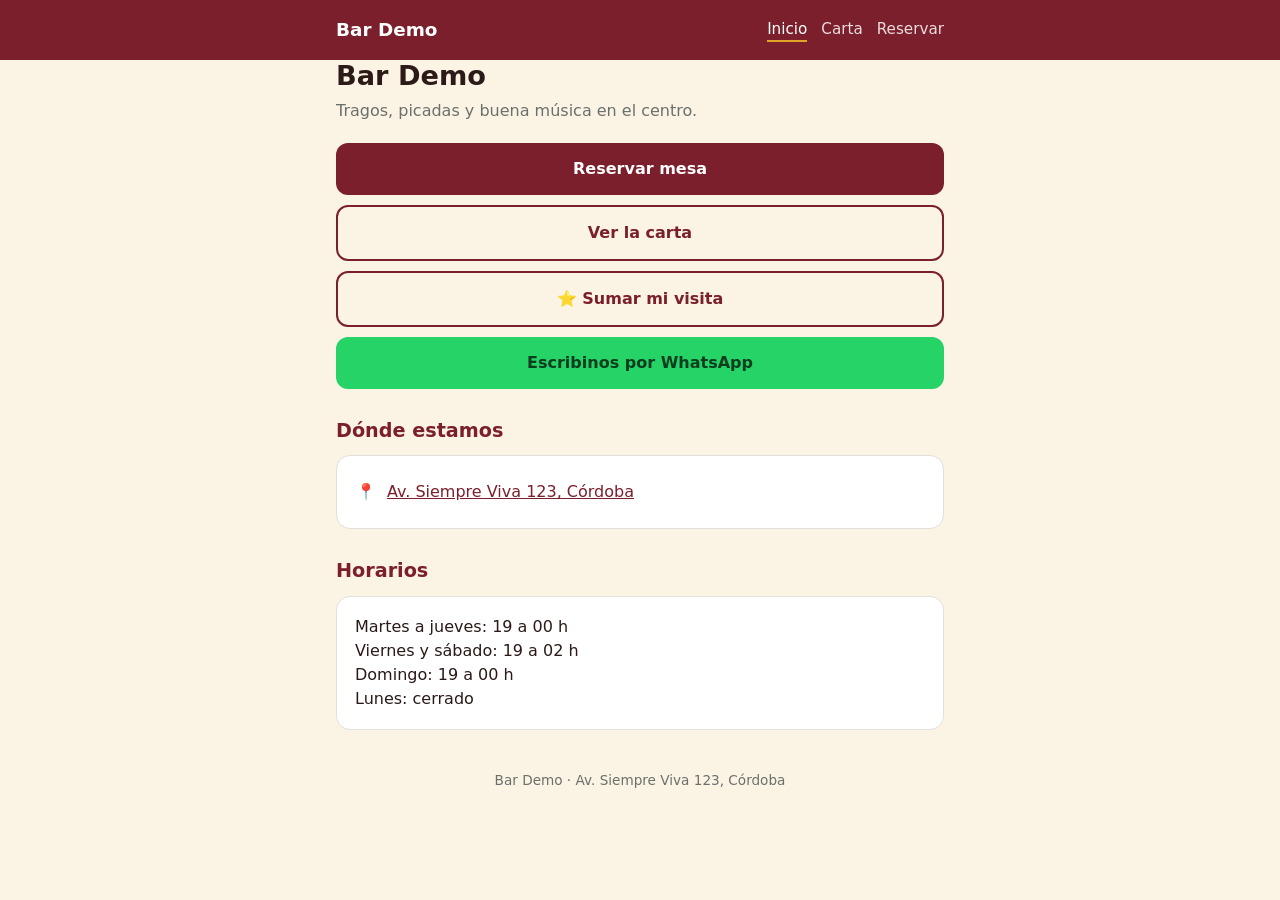
<file: index.html>
<!doctype html>
<html lang="es">
<head>
  <meta charset="utf-8">
  <meta name="viewport" content="width=device-width, initial-scale=1">
  <title>Inicio</title>
  <link rel="stylesheet" href="css/estilos.css">
  <script src="config.js"></script>
</head>
<body data-pagina="inicio">
  <main class="contenedor">
    <h1 id="nombre"></h1>
    <p class="bajada" id="bajada"></p>

    <a class="boton" href="reserva.html">Reservar mesa</a>
    <a class="boton secundario" href="carta.html">Ver la carta</a>
    <a class="boton secundario" href="visita.html">⭐ Sumar mi visita</a>
    <a class="boton whatsapp" id="btn-whatsapp" target="_blank" rel="noopener">Escribinos por WhatsApp</a>

    <h2>Dónde estamos</h2>
    <div class="tarjeta">
      <div class="dato"><span>📍</span><a id="direccion" target="_blank" rel="noopener"></a></div>
    </div>

    <h2>Horarios</h2>
    <div class="tarjeta">
      <ul class="horario" id="horario"></ul>
    </div>
  </main>

  <script src="js/app.js"></script>
  <script>
    var C = window.CONFIG;
    document.getElementById("nombre").textContent = C.nombre;
    document.getElementById("bajada").textContent = C.bajada;
    document.getElementById("btn-whatsapp").href = APP.linkWhatsapp();
    var dir = document.getElementById("direccion");
    dir.textContent = C.direccion;
    dir.href = C.linkMapa;
    document.getElementById("horario").innerHTML = C.horarioTexto.map(function (h) {
      return "<li>" + APP.esc(h) + "</li>";
    }).join("");
  </script>
</body>
</html>
</file>
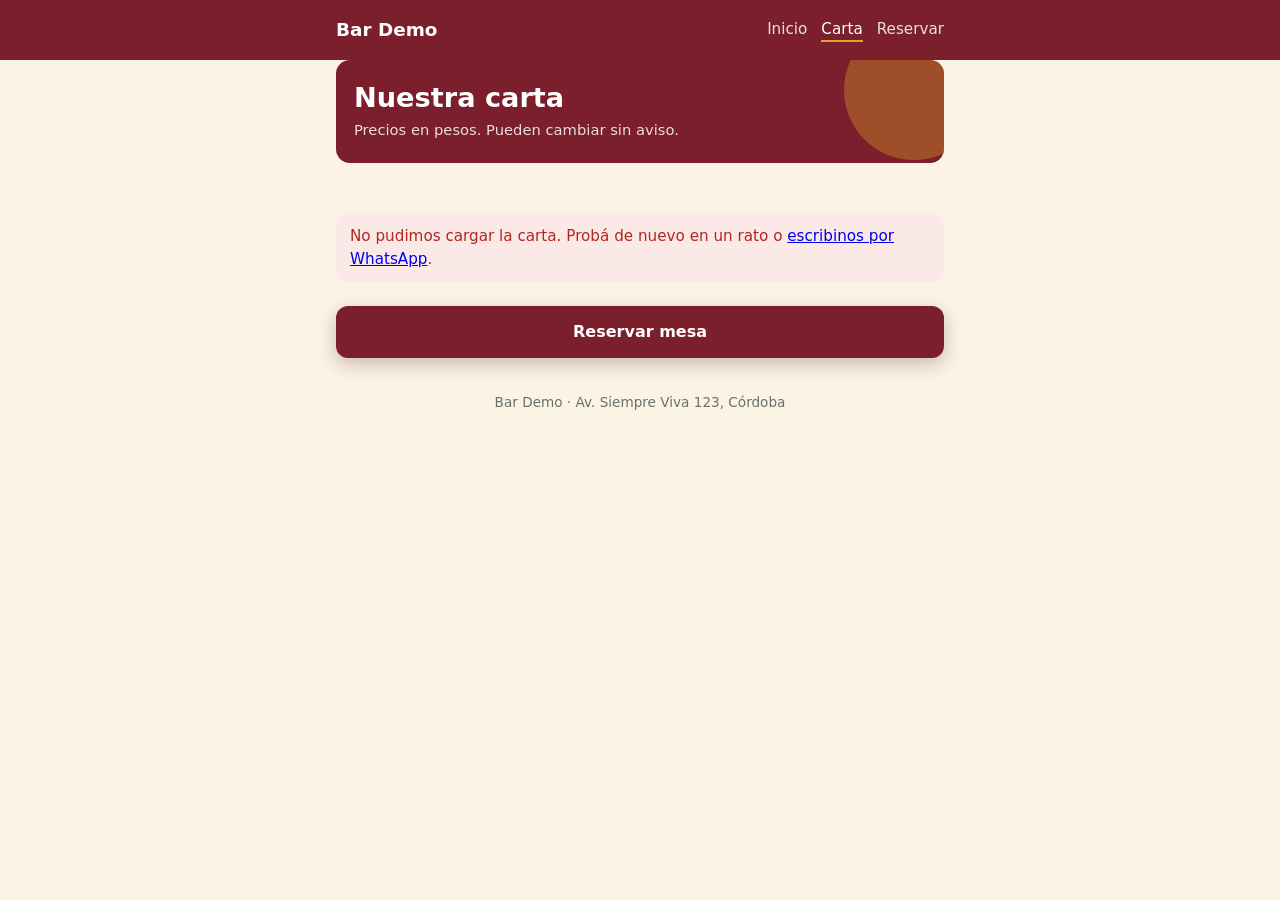
<file: carta.html>
<!doctype html>
<html lang="es">
<head>
  <meta charset="utf-8">
  <meta name="viewport" content="width=device-width, initial-scale=1">
  <title>Carta</title>
  <link rel="stylesheet" href="css/estilos.css">
  <script src="config.js"></script>
</head>
<body data-pagina="carta">
  <main class="contenedor">
    <div class="carta-portada">
      <h1>Nuestra carta</h1>
      <p>Precios en pesos. Pueden cambiar sin aviso.</p>
    </div>
    <nav id="chips" class="chips" aria-label="Categorías"></nav>
    <div id="estado" class="aviso info">Cargando la carta…</div>
    <div id="carta"></div>
    <a class="boton carta-reservar" href="reserva.html">Reservar mesa</a>
  </main>

  <script src="js/app.js"></script>
  <script src="js/fotos-genericas.js"></script>
  <script src="js/carta-demo.js"></script>
  <script>
    var estado = document.getElementById("estado");

    function precio(p) {
      var n = Number(String(p).replace(/[^\d.,]/g, "").replace(/\./g, "").replace(",", "."));
      return isNaN(n) || n === 0 ? APP.esc(p) : "$ " + n.toLocaleString("es-AR");
    }

    // Si la foto de Drive no carga, prueba la genérica; si tampoco, la de por defecto.
    function fotoFallo(img) {
      var siguiente = img.getAttribute("data-generica");
      img.removeAttribute("data-generica");
      if (siguiente && img.src !== siguiente) { img.src = siguiente; return; }
      if (img.src !== FOTO_POR_DEFECTO) { img.src = FOTO_POR_DEFECTO; return; }
      img.onerror = null; img.style.visibility = "hidden";
    }

    function tarjeta(it) {
      var agotado = String(it.disponible).toLowerCase() === "no";
      var generica = fotoGenerica(it.nombre, it.categoria);
      var foto = it.foto || generica;
      var tienePrecio = String(it.precio).trim() !== "";
      return '<article class="plato' + (agotado ? " agotado" : "") + '">' +
        '<div class="plato-foto"><img loading="lazy" alt="' + APP.esc(it.nombre) + '" src="' + APP.esc(foto) + '"' +
          (it.foto ? ' data-generica="' + APP.esc(generica) + '"' : "") + ' onerror="fotoFallo(this)">' +
          (agotado ? '<span class="sello">Sin stock</span>' : "") +
          (tienePrecio ? '<span class="plato-precio">' + precio(it.precio) + "</span>" : "") +
        "</div>" +
        '<div class="plato-texto"><h3>' + APP.esc(it.nombre) + "</h3>" +
          (it.descripcion ? "<p>" + APP.esc(it.descripcion) + "</p>" : "") +
        "</div></article>";
    }

    function mostrar(items) {
      var grupos = {}, orden = [];
      items.forEach(function (it) {
        if (!it.nombre) return;
        var cat = it.categoria || "Otros";
        if (!grupos[cat]) { grupos[cat] = []; orden.push(cat); }
        grupos[cat].push(it);
      });
      document.getElementById("chips").innerHTML = orden.map(function (cat, i) {
        return '<a class="chip' + (i === 0 ? " activo" : "") + '" href="#cat-' + i + '">' + APP.esc(cat) + "</a>";
      }).join("");
      document.getElementById("carta").innerHTML = orden.map(function (cat, i) {
        return '<section class="categoria" id="cat-' + i + '"><div class="cat-titulo"><h2>' + APP.esc(cat) + "</h2></div>" +
          '<div class="platos">' + grupos[cat].map(tarjeta).join("") + "</div></section>";
      }).join("");
      estado.classList.add("oculto");
      marcarChipActivo();
    }

    // Resalta la categoría que se está viendo al bajar
    function marcarChipActivo() {
      var chips = document.querySelectorAll(".chip");
      var secciones = document.querySelectorAll(".categoria");
      if (!("IntersectionObserver" in window) || !secciones.length) return;
      var obs = new IntersectionObserver(function (entradas) {
        entradas.forEach(function (e) {
          if (!e.isIntersecting) return;
          var i = Array.prototype.indexOf.call(secciones, e.target);
          chips.forEach(function (c, j) { c.classList.toggle("activo", i === j); });
          if (chips[i] && chips[i].scrollIntoView) chips[i].scrollIntoView({ block: "nearest", inline: "center" });
        });
      }, { rootMargin: "-80px 0px -60% 0px" });
      secciones.forEach(function (s) { obs.observe(s); });
    }

    if (!CONFIG.urlAppsScript) {
      mostrar(window.CARTA_DEMO);
    } else {
      APP.api("carta").then(function (r) {
        if (!r.ok) throw new Error(r.error);
        mostrar(r.carta);
      }).catch(function () {
        estado.className = "aviso error";
        estado.innerHTML = 'No pudimos cargar la carta. Probá de nuevo en un rato o <a href="' + APP.linkWhatsapp() + '">escribinos por WhatsApp</a>.';
      });
    }
  </script>
</body>
</html>
</file>
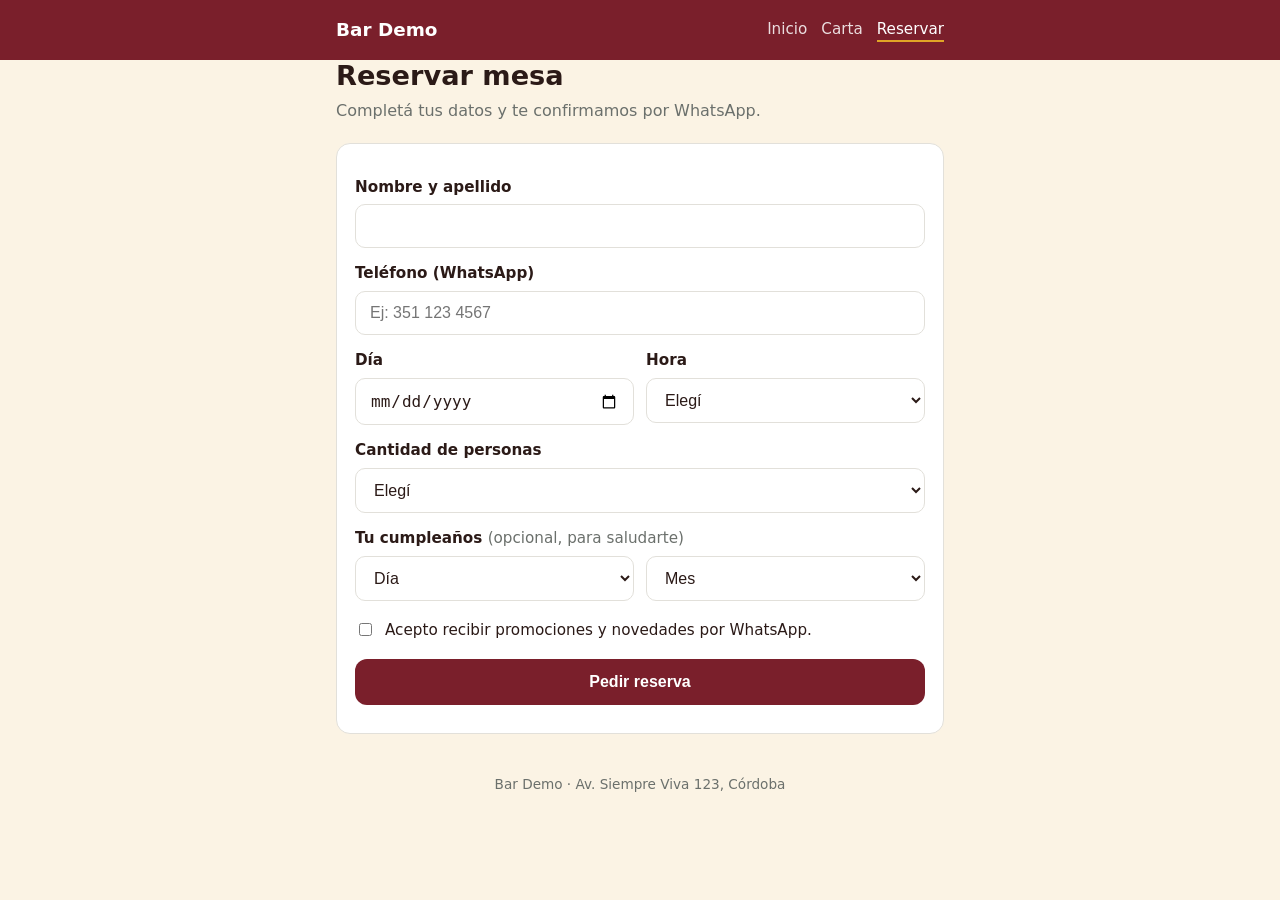
<file: reserva.html>
<!doctype html>
<html lang="es">
<head>
  <meta charset="utf-8">
  <meta name="viewport" content="width=device-width, initial-scale=1">
  <title>Reservar</title>
  <link rel="stylesheet" href="css/estilos.css">
  <script src="config.js"></script>
</head>
<body data-pagina="reserva">
  <main class="contenedor">
    <h1>Reservar mesa</h1>
    <p class="bajada">Completá tus datos y te confirmamos por WhatsApp.</p>

    <form id="form" class="tarjeta" novalidate>
      <label for="nombre">Nombre y apellido</label>
      <input id="nombre" name="nombre" autocomplete="name" required maxlength="80">

      <label for="telefono">Teléfono (WhatsApp)</label>
      <input id="telefono" name="telefono" type="tel" inputmode="numeric" autocomplete="tel" placeholder="Ej: 351 123 4567" required>

      <div class="fila">
        <div>
          <label for="dia">Día</label>
          <input id="dia" name="dia" type="date" required>
        </div>
        <div>
          <label for="hora">Hora</label>
          <select id="hora" name="hora" required></select>
        </div>
      </div>

      <label for="personas">Cantidad de personas</label>
      <select id="personas" name="personas" required></select>

      <label>Tu cumpleaños <span class="opcional">(opcional, para saludarte)</span></label>
      <div class="fila">
        <select id="cumple-dia" aria-label="Día de cumpleaños"><option value="">Día</option></select>
        <select id="cumple-mes" aria-label="Mes de cumpleaños"><option value="">Mes</option></select>
      </div>

      <label class="casilla">
        <input type="checkbox" id="promos" name="promos">
        <span>Acepto recibir promociones y novedades por WhatsApp.</span>
      </label>

      <div id="mensaje" class="aviso oculto"></div>
      <button class="boton" type="submit" id="enviar" style="margin-top:18px">Pedir reserva</button>
    </form>

    <div id="listo" class="oculto">
      <div class="aviso ok"><strong>¡Recibimos tu pedido de reserva!</strong><br>
        El local te va a confirmar a la brevedad. La reserva queda firme cuando te confirmen.</div>
      <div class="tarjeta" id="resumen"></div>
      <a class="boton whatsapp" id="btn-avisar" target="_blank" rel="noopener">Avisar por WhatsApp (más rápido)</a>
      <a class="boton secundario" href="carta.html">Ver la carta mientras tanto</a>
    </div>
  </main>

  <script src="js/app.js"></script>
  <script>
    var C = window.CONFIG, R = C.reservas;
    var $ = function (id) { return document.getElementById(id); };

    // Fechas posibles
    function aISO(d) {
      return d.getFullYear() + "-" + String(d.getMonth() + 1).padStart(2, "0") + "-" + String(d.getDate()).padStart(2, "0");
    }
    var hoy = new Date();
    var max = new Date(); max.setDate(max.getDate() + R.diasAnticipacionMax);
    $("dia").min = aISO(hoy);
    $("dia").max = aISO(max);

    // Horarios
    function minutos(h) { var p = h.split(":"); return Number(p[0]) * 60 + Number(p[1]); }
    var opcionesHora = '<option value="">Elegí</option>';
    var turnos = R.turnos || [{ desde: R.horaDesde, hasta: R.horaHasta }];
    turnos.forEach(function (tu) {
      for (var m = minutos(tu.desde); m <= minutos(tu.hasta); m += R.intervaloMinutos) {
        var t = String(Math.floor(m / 60) % 24).padStart(2, "0") + ":" + String(m % 60).padStart(2, "0");
        opcionesHora += '<option value="' + t + '">' + t + " h</option>";
      }
    });
    $("hora").innerHTML = opcionesHora;

    // Personas
    var opcionesPersonas = '<option value="">Elegí</option>';
    for (var p = 1; p <= R.maxPersonas; p++) opcionesPersonas += '<option value="' + p + '">' + p + (p === 1 ? " persona" : " personas") + "</option>";
    $("personas").innerHTML = opcionesPersonas;

    // Cumpleaños
    var meses = ["Enero","Febrero","Marzo","Abril","Mayo","Junio","Julio","Agosto","Septiembre","Octubre","Noviembre","Diciembre"];
    for (var d = 1; d <= 31; d++) $("cumple-dia").innerHTML += '<option value="' + String(d).padStart(2, "0") + '">' + d + "</option>";
    meses.forEach(function (n, i) { $("cumple-mes").innerHTML += '<option value="' + String(i + 1).padStart(2, "0") + '">' + n + "</option>"; });

    var nombresDias = ["domingo","lunes","martes","miércoles","jueves","viernes","sábado"];

    function error(texto) {
      var m = $("mensaje");
      m.className = "aviso error";
      m.textContent = texto;
    }

    $("form").addEventListener("submit", function (ev) {
      ev.preventDefault();

      var datos = {
        nombre: $("nombre").value.trim(),
        telefono: APP.soloNumeros($("telefono").value),
        dia: $("dia").value,
        hora: $("hora").value,
        personas: $("personas").value,
        cumpleanos: "",
        promos: $("promos").checked
      };
      var cd = $("cumple-dia").value, cm = $("cumple-mes").value;

      if (datos.nombre.length < 2) return error("Escribí tu nombre.");
      if (datos.telefono.length < 8) return error("Revisá el teléfono: tiene que tener al menos 8 números.");
      if (!datos.dia) return error("Elegí el día.");
      if (datos.dia < $("dia").min || datos.dia > $("dia").max) return error("Elegí un día entre hoy y los próximos " + R.diasAnticipacionMax + " días.");
      var diaSemana = new Date(datos.dia + "T12:00:00").getDay();
      if (R.diasCerrado.indexOf(diaSemana) !== -1) return error("Los " + nombresDias[diaSemana] + " estamos cerrados. Elegí otro día.");
      if (!datos.hora) return error("Elegí la hora.");
      if (!datos.personas) return error("Elegí la cantidad de personas.");
      if ((cd && !cm) || (!cd && cm)) return error("Para el cumpleaños completá día y mes, o dejá los dos vacíos.");
      if (cd && cm) datos.cumpleanos = cd + "/" + cm;

      $("mensaje").className = "aviso oculto";
      $("enviar").disabled = true;
      $("enviar").textContent = "Enviando…";

      APP.api("reserva", datos).then(function (r) {
        if (!r.ok) throw new Error(r.error || "Error desconocido");
        var fecha = new Date(datos.dia + "T12:00:00").toLocaleDateString("es-AR", { weekday: "long", day: "numeric", month: "long" });
        $("resumen").innerHTML = "<strong>" + APP.esc(datos.nombre) + "</strong><br>" + APP.esc(fecha) + " a las " + datos.hora + " h<br>" +
          datos.personas + (datos.personas === "1" ? " persona" : " personas");
        $("btn-avisar").href = APP.linkWhatsapp("Hola " + C.nombre + ", pedí una reserva a nombre de " + datos.nombre +
          " para el " + fecha + " a las " + datos.hora + " h, " + datos.personas + " personas.");
        $("form").classList.add("oculto");
        $("listo").classList.remove("oculto");
        window.scrollTo(0, 0);
      }).catch(function (e) {
        error("No pudimos enviar la reserva (" + (e && e.message ? e.message : "sin conexión") + "). Probá de nuevo o escribinos por WhatsApp.");
        $("enviar").disabled = false;
        $("enviar").textContent = "Pedir reserva";
      });
    });
  </script>
</body>
</html>
</file>
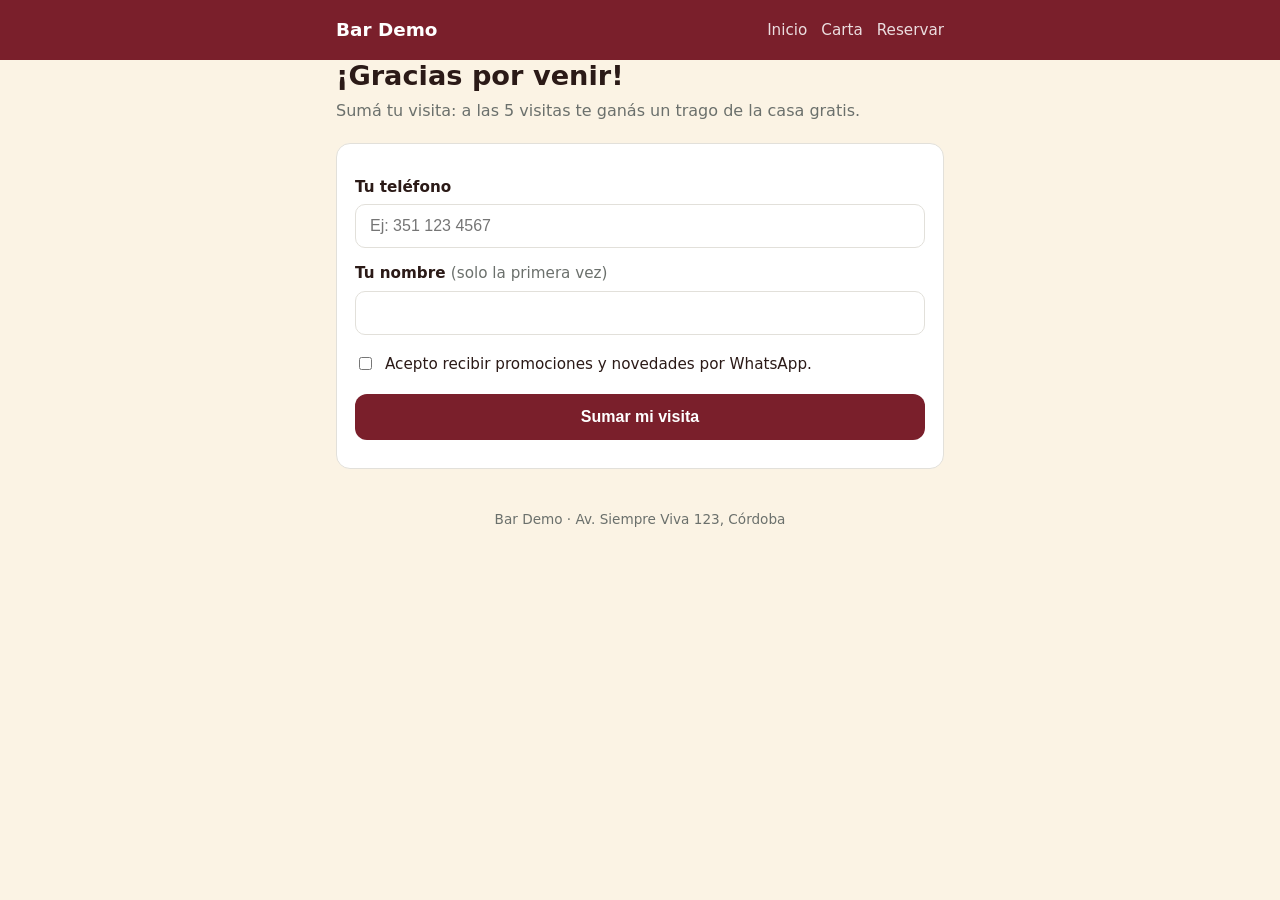
<file: visita.html>
<!doctype html>
<html lang="es">
<head>
  <meta charset="utf-8">
  <meta name="viewport" content="width=device-width, initial-scale=1">
  <meta name="robots" content="noindex">
  <title>Sumar visita</title>
  <link rel="stylesheet" href="css/estilos.css">
  <script src="config.js"></script>
</head>
<body data-pagina="visita">
  <main class="contenedor">
    <h1>¡Gracias por venir!</h1>
    <p class="bajada" id="bajada"></p>

    <form id="form" class="tarjeta" novalidate>
      <label for="telefono">Tu teléfono</label>
      <input id="telefono" type="tel" inputmode="numeric" autocomplete="tel" placeholder="Ej: 351 123 4567" required>

      <div id="campo-nombre">
        <label for="nombre">Tu nombre <span class="opcional">(solo la primera vez)</span></label>
        <input id="nombre" autocomplete="given-name" maxlength="60">
      </div>

      <label class="casilla">
        <input type="checkbox" id="promos">
        <span>Acepto recibir promociones y novedades por WhatsApp.</span>
      </label>

      <div id="mensaje" class="aviso oculto"></div>
      <button class="boton" type="submit" id="enviar" style="margin-top:18px">Sumar mi visita</button>
    </form>

    <div id="resultado" class="oculto">
      <div class="tarjeta">
        <p class="centro" id="saludo"></p>
        <p class="contador" id="contador"></p>
        <div class="puntos" id="puntos"></div>
        <div id="premio" class="premio oculto"></div>
        <div id="ya-hoy" class="aviso info oculto">Hoy ya sumaste tu visita. ¡Te esperamos la próxima!</div>
      </div>

      <div class="tarjeta centro">
        <p style="margin-top:0"><strong>¿Te gustó?</strong> Tu reseña en Google nos ayuda muchísimo.</p>
        <a class="boton google" id="btn-resena" target="_blank" rel="noopener">⭐ Dejar una reseña en Google</a>
      </div>
      <a class="boton secundario" href="carta.html">Ver la carta</a>
    </div>
  </main>

  <script src="js/app.js"></script>
  <script>
    var C = window.CONFIG, N = C.visitasParaBeneficio;
    var $ = function (id) { return document.getElementById(id); };
    $("bajada").textContent = "Sumá tu visita: a las " + N + " visitas te ganás " + C.textoBeneficio + ".";
    if (C.linkResenaGoogle) $("btn-resena").href = C.linkResenaGoogle;
    else $("btn-resena").parentNode.classList.add("oculto");

    // Recordar el teléfono en este celular (comodidad, no es obligatorio)
    function leer(k) { try { return localStorage.getItem(k) || ""; } catch (e) { return ""; } }
    function guardar(k, v) { try { localStorage.setItem(k, v); } catch (e) {} }
    $("telefono").value = leer("telefono");
    if (leer("telefono")) $("campo-nombre").classList.add("oculto");

    function error(t) { $("mensaje").className = "aviso error"; $("mensaje").textContent = t; }

    // En modo demo se simula con el navegador
    function demo(datos) {
      var hoy = new Date().toDateString();
      var visitas = Number(leer("demo_visitas")) || 0;
      var yaHoy = leer("demo_ultima") === hoy;
      if (!yaHoy) { visitas++; guardar("demo_visitas", visitas); guardar("demo_ultima", hoy); }
      return Promise.resolve({ ok: true, visitas: visitas, yaSumoHoy: yaHoy, nombre: datos.nombre, umbral: N });
    }

    $("form").addEventListener("submit", function (ev) {
      ev.preventDefault();
      var datos = {
        telefono: APP.soloNumeros($("telefono").value),
        nombre: $("nombre").value.trim(),
        promos: $("promos").checked
      };
      if (datos.telefono.length < 8) return error("Revisá el teléfono: tiene que tener al menos 8 números.");

      $("mensaje").className = "aviso oculto";
      $("enviar").disabled = true;
      $("enviar").textContent = "Sumando…";

      (C.urlAppsScript ? APP.api("visita", datos) : demo(datos)).then(function (r) {
        if (!r.ok) throw new Error(r.error || "Error");
        guardar("telefono", datos.telefono);
        mostrar(r);
      }).catch(function () {
        error("No pudimos sumar la visita. Probá de nuevo en un momento.");
        $("enviar").disabled = false;
        $("enviar").textContent = "Sumar mi visita";
      });
    });

    function mostrar(r) {
      var umbral = r.umbral || N;
      // Ciclo: 1..umbral, después vuelve a empezar
      var enCiclo = r.visitas === 0 ? 0 : ((r.visitas - 1) % umbral) + 1;
      var gano = enCiclo === umbral && !r.yaSumoHoy;

      $("saludo").textContent = r.nombre ? "Hola, " + r.nombre + "." : "¡Hola!";
      $("contador").textContent = enCiclo + " de " + umbral;
      var html = "";
      for (var i = 1; i <= umbral; i++) html += '<div class="punto' + (i <= enCiclo ? " lleno" : "") + '">' + (i <= enCiclo ? "✓" : i) + "</div>";
      $("puntos").innerHTML = html;

      if (gano) {
        $("premio").textContent = "🎉 ¡Ganaste " + C.textoBeneficio + "! Mostrale esta pantalla al mozo.";
        $("premio").classList.remove("oculto");
      }
      if (r.yaSumoHoy) $("ya-hoy").classList.remove("oculto");

      $("form").classList.add("oculto");
      $("resultado").classList.remove("oculto");
      window.scrollTo(0, 0);
    }
  </script>
</body>
</html>
</file>
<file: css/estilos.css>
:root {
  --primario: #2f3e46;
  --acento: #c9a227;
  --fondo: #f6f5f2;
  --tarjeta: #ffffff;
  --texto: #1f2421;
  --suave: #6b706c;
  --borde: #e2e0da;
  --ok: #2e7d4f;
  --error: #b3261e;
  --radio: 14px;
}

* { box-sizing: border-box; }

body {
  margin: 0;
  font-family: system-ui, -apple-system, "Segoe UI", Roboto, sans-serif;
  background: var(--fondo);
  color: var(--texto);
  line-height: 1.5;
  -webkit-font-smoothing: antialiased;
}

.contenedor { max-width: 640px; margin: 0 auto; padding: 0 16px; }

/* Encabezado */
.encabezado { background: var(--primario); color: #fff; }
.encabezado .contenedor { display: flex; align-items: center; justify-content: space-between; min-height: 60px; gap: 12px; }
.marca { color: #fff; text-decoration: none; font-weight: 700; font-size: 1.15rem; display: flex; align-items: center; gap: 8px; }
.marca img { max-height: 40px; width: auto; }
.nav { display: flex; gap: 14px; }
.nav a { color: rgba(255,255,255,.85); text-decoration: none; font-size: .95rem; }
.nav a.activo { color: #fff; border-bottom: 2px solid var(--acento); }

main { padding: 24px 0 48px; }

h1 { font-size: 1.7rem; margin: 0 0 6px; line-height: 1.2; }
h2 { font-size: 1.2rem; margin: 28px 0 10px; color: var(--primario); }
.bajada { color: var(--suave); margin: 0 0 20px; }

.tarjeta {
  background: var(--tarjeta);
  border: 1px solid var(--borde);
  border-radius: var(--radio);
  padding: 18px;
  margin-bottom: 16px;
}

/* Botones */
.boton {
  display: flex; align-items: center; justify-content: center; gap: 8px;
  width: 100%;
  padding: 14px 18px;
  border-radius: 12px;
  border: 0;
  font-size: 1rem; font-weight: 600;
  text-decoration: none;
  cursor: pointer;
  background: var(--primario); color: #fff;
  margin-bottom: 10px;
}
.boton:disabled { opacity: .6; cursor: wait; }
.boton.secundario { background: transparent; color: var(--primario); border: 2px solid var(--primario); }
.boton.whatsapp { background: #25d366; color: #0b3d1e; }
.boton.google { background: #fff; color: var(--texto); border: 1px solid var(--borde); }

/* Formularios */
label { display: block; font-weight: 600; margin: 14px 0 6px; font-size: .95rem; }
label .opcional { font-weight: 400; color: var(--suave); }
input, select {
  width: 100%;
  padding: 12px 14px;
  font-size: 1rem;
  border: 1px solid var(--borde);
  border-radius: 10px;
  background: #fff;
  color: var(--texto);
}
input:focus, select:focus { outline: 2px solid var(--acento); border-color: transparent; }
.fila { display: grid; grid-template-columns: 1fr 1fr; gap: 12px; }
.casilla { display: flex; gap: 10px; align-items: flex-start; font-weight: 400; margin-top: 18px; }
.casilla input { width: auto; margin-top: 4px; }

.aviso { padding: 12px 14px; border-radius: 10px; margin: 14px 0; font-size: .95rem; }
.aviso.ok { background: #e6f3ec; color: var(--ok); }
.aviso.error { background: #fbe9e7; color: var(--error); }
.aviso.info { background: #eef1f2; color: var(--primario); }
.oculto { display: none !important; }

/* Info inicio */
.dato { display: flex; gap: 10px; margin: 6px 0; }
.dato span:first-child { width: 22px; text-align: center; }
.horario { margin: 0; padding-left: 0; list-style: none; }

/* Carta */
.categoria { margin-top: 26px; }
.item { display: flex; justify-content: space-between; gap: 12px; padding: 12px 0; border-bottom: 1px dashed var(--borde); }
.item:last-child { border-bottom: 0; }
.item h3 { font-size: 1rem; margin: 0; }
.item p { margin: 2px 0 0; color: var(--suave); font-size: .9rem; }
.precio { font-weight: 700; white-space: nowrap; }
.agotado { opacity: .5; }

/* Visitas */
.puntos { display: flex; justify-content: center; gap: 10px; margin: 18px 0; flex-wrap: wrap; }
.punto { width: 40px; height: 40px; border-radius: 50%; border: 2px solid var(--primario); display: flex; align-items: center; justify-content: center; font-weight: 700; color: var(--primario); }
.punto.lleno { background: var(--acento); border-color: var(--acento); color: #fff; }
.contador { text-align: center; font-size: 1.6rem; font-weight: 800; margin: 0; }
.centro { text-align: center; }
.premio { text-align: center; padding: 18px; border-radius: var(--radio); background: var(--acento); color: #fff; font-weight: 700; font-size: 1.1rem; }

.pie { text-align: center; color: var(--suave); font-size: .85rem; padding: 24px 16px 32px; }
.pie a { color: var(--suave); }

.demo { background: #fff6d6; color: #6b5300; text-align: center; font-size: .85rem; padding: 6px 16px; }
.dato a { color: var(--primario); }

/* ---------- Carta con fotos ---------- */
.carta-portada { background: var(--primario); color: #fff; border-radius: var(--radio); padding: 22px 18px; margin-bottom: 16px; position: relative; overflow: hidden; }
.carta-portada::after { content: ""; position: absolute; right: -40px; top: -40px; width: 140px; height: 140px; border-radius: 50%; background: var(--acento); opacity: .35; }
.carta-portada h1 { color: #fff; margin: 0 0 4px; }
.carta-portada p { margin: 0; opacity: .85; font-size: .92rem; }

.chips { position: sticky; top: 0; z-index: 5; display: flex; gap: 8px; overflow-x: auto; padding: 10px 0; margin: 0 -16px 4px; padding-left: 16px; padding-right: 16px; background: var(--fondo); scrollbar-width: none; }
.chips::-webkit-scrollbar { display: none; }
.chip { flex: 0 0 auto; padding: 8px 14px; border-radius: 999px; background: var(--tarjeta); border: 1px solid var(--borde); color: var(--primario); font-weight: 600; font-size: .9rem; text-decoration: none; white-space: nowrap; }
.chip.activo { background: var(--primario); color: #fff; border-color: var(--primario); }

.cat-titulo { display: flex; align-items: center; gap: 10px; margin: 26px 0 12px; scroll-margin-top: 64px; }
.cat-titulo h2 { margin: 0; font-size: 1.35rem; }
.cat-titulo::after { content: ""; flex: 1; height: 3px; border-radius: 3px; background: var(--acento); opacity: .6; }

.platos { display: grid; grid-template-columns: 1fr; gap: 14px; }
@media (min-width: 560px) { .platos { grid-template-columns: 1fr 1fr; } }
.plato { background: var(--tarjeta); border-radius: var(--radio); overflow: hidden; box-shadow: 0 2px 10px rgba(60, 20, 10, .08); display: flex; flex-direction: column; }
.plato-foto { position: relative; aspect-ratio: 16 / 10; background: linear-gradient(135deg, var(--acento), var(--primario)); }
.plato-foto img { width: 100%; height: 100%; object-fit: cover; display: block; }
.plato-precio { position: absolute; right: 10px; bottom: 10px; background: var(--acento); color: #2b1a17; font-weight: 800; padding: 6px 12px; border-radius: 999px; font-size: 1rem; box-shadow: 0 2px 6px rgba(0,0,0,.25); }
.plato-texto { padding: 12px 14px 14px; }
.plato-texto h3 { margin: 0; font-size: 1.05rem; color: var(--primario); }
.plato-texto p { margin: 4px 0 0; color: var(--suave); font-size: .9rem; }
.plato.agotado { opacity: 1; }
.plato.agotado .plato-foto img { filter: grayscale(1); opacity: .6; }
.sello { position: absolute; left: 10px; top: 10px; background: #2b1a17; color: #fff; font-size: .8rem; font-weight: 700; padding: 4px 10px; border-radius: 999px; }
.carta-reservar { position: sticky; bottom: 12px; margin-top: 24px; box-shadow: 0 6px 18px rgba(60, 20, 10, .25); }
</file>
